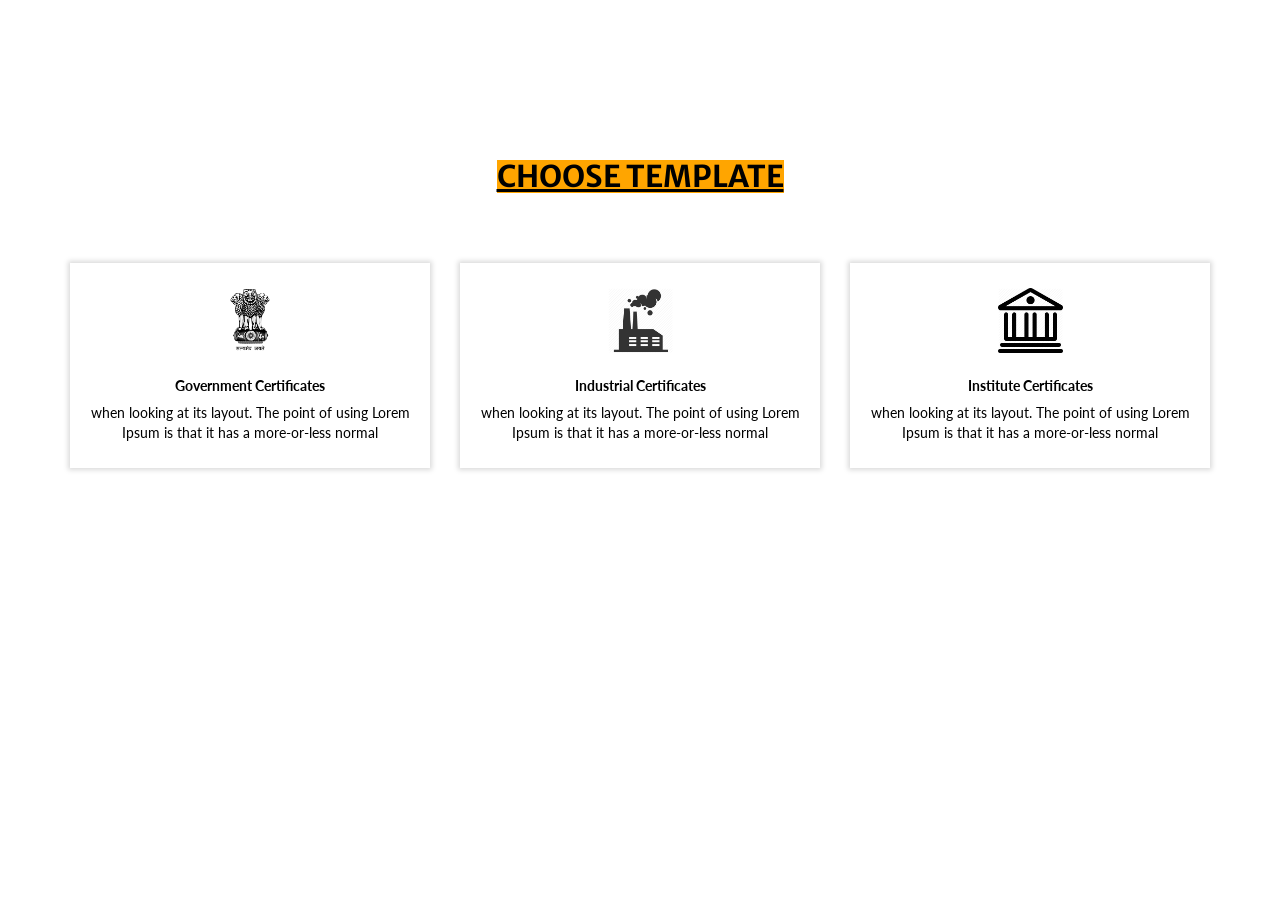
<file: gen.html>
<!DOCTYPE html>
<html>

<head>
    <meta charset="utf-8">
    <title>CGV : Online Certificate Verification System</title>
    <link rel="icon" href="img/logo.png" type="image/gif">
    <meta name="viewport" content="width=device-width, initial-scale=1">
    <link rel="stylesheet" href="https://cdnjs.cloudflare.com/ajax/libs/font-awesome/4.7.0/css/font-awesome.min.css">
    <link rel="stylesheet" href="https://maxcdn.bootstrapcdn.com/bootstrap/3.4.1/css/bootstrap.min.css">
    <script src="https://ajax.googleapis.com/ajax/libs/jquery/3.4.1/jquery.min.js"></script>
    <script src="https://maxcdn.bootstrapcdn.com/bootstrap/3.4.1/js/bootstrap.min.js"></script>
    <link href="https://fonts.googleapis.com/css2?family=Source+Serif+Pro&display=swap" rel="stylesheet">
    <link rel='stylesheet' href='https://cdnjs.cloudflare.com/ajax/libs/twitter-bootstrap/3.3.7/css/bootstrap.min.css'>
    <link rel="stylesheet" href="css/style.css">
    <link href="css/style1.css" rel="stylesheet" />
    <!-- responsive style -->
    <link href="css/style.css" rel="stylesheet" />
    <style>
        body {
            background-color: white;
        }
    </style>
</head>

<body>
    <section class="service_section layout_padding">
        <div class="container ">
            <div class="heading_container heading_center">
                <h2 style="background-color: orange;"><u style="color: black;   "> Choose Template</u> </h2>
            </div>
            <div class="row">
                <div class="col-sm-6 col-md-4 mx-auto">
                    <div class="box ">
                        <div class="img-box">
                            <img src="images/s1.png" alt="" />
                        </div>
                        <div class="detail-box">
                            <a href="Generate_Page/GOV/gov_cer.html">
                                <h5 style="color: black;">
                                    Government Certificates
                                </h5>
                                <p style="color: black;">
                                    when looking at its layout. The point of using Lorem Ipsum is that it has a more-or-less normal
                                </p>
                            </a>
                        </div>
                    </div>
                </div>
                <div class="col-sm-6 col-md-4 mx-auto">
                    <div class="box ">
                        <div class="img-box">
                            <img src="images/s2.jpg" alt="" />
                        </div>
                        <div class="detail-box">
                            <a href="Generate_Page/IND/ind_cer.html">
                                <h5 style="color: black;">
                                    Industrial Certificates
                                </h5>
                                <p style="color: black;">
                                    when looking at its layout. The point of using Lorem Ipsum is that it has a more-or-less normal
                                </p>
                            </a>
                        </div>
                    </div>
                </div>
                <div class="col-sm-6 col-md-4 mx-auto">
                    <div class="box ">
                        <div class="img-box">
                            <img src="images/s3.png" alt="" />
                        </div>
                        <div class="detail-box">
                            <a href="Generate_Page/INS/ins_cer.html">
                                <h5 style="color: black;">
                                    Institute Certificates
                                </h5>
                                <p style="color: black;">
                                    when looking at its layout. The point of using Lorem Ipsum is that it has a more-or-less normal
                                </p>
                            </a>
                        </div>
                    </div>
                </div>
            </div>

        </div>
    </section>
</body>

</html>
</file>
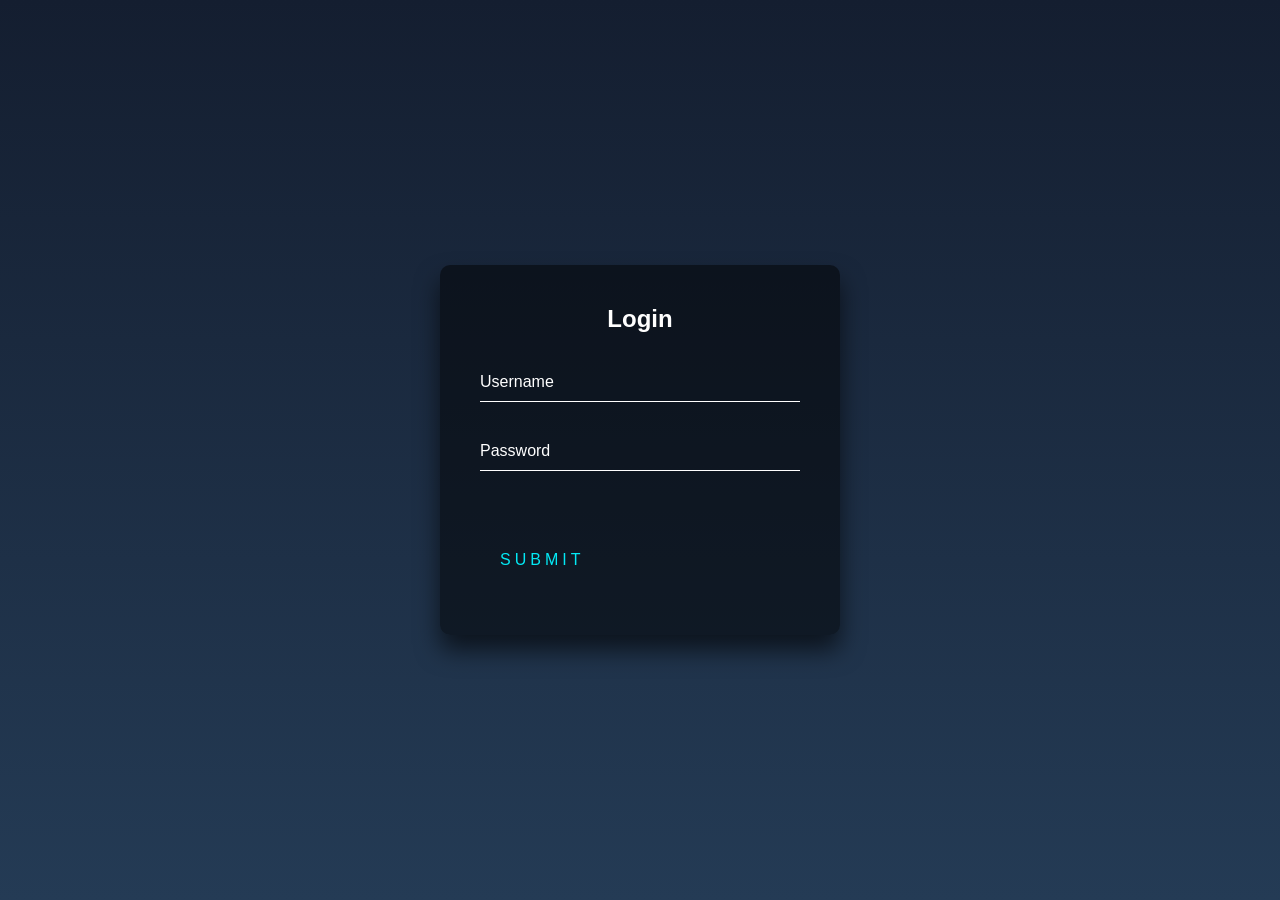
<file: login.html>
<html>

<head>
    <title>Login Page</title>
    <link rel="stylesheet" href="login.css" />
</head>

<body>
    <div class="login-box">
        <h2>Login</h2>
        <form>
            <div class="user-box">
                <input type="text">
                <label>Username</label>
            </div>
            <div class="user-box">
                <input type="password">
                <label>Password</label>
            </div>
            <a href="college.html">
                <span></span>
                <span></span>
                <span></span>
                <span></span> Submit
            </a>
        </form>
    </div>
</body>

</html>
</file>
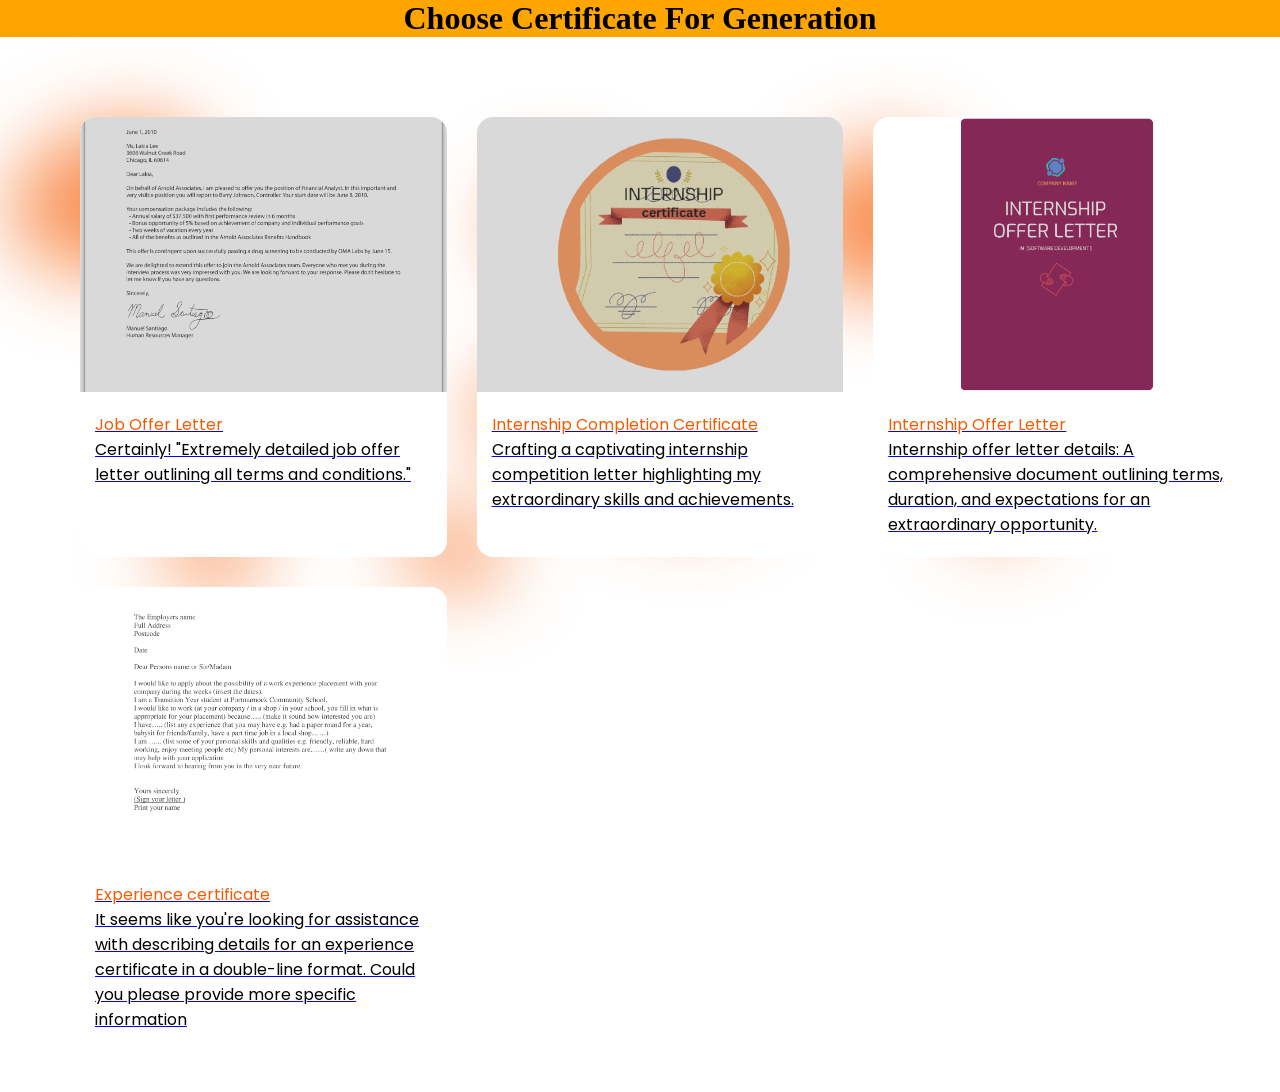
<file: Generate_Page/IND/ind_cer.html>
<!DOCTYPE html>
<html lang="en">

<head>
    <meta charset="utf-8">
    <meta content="width=device-width, initial-scale=1.0" name="viewport">
    <style>
        @import url("https://fonts.googleapis.com/css2?family=Mulish:wght@400;500;600&family=Poppins:wght@100;200;300;400;500;600;700;800;900&display=swap");
        /* DEFAULT VALUES */
        
        *,
        *::before,
        *::after {
            margin: 0;
            padding: 0;
            box-sizing: border-box;
        }
        
        nav {
            user-select: none;
            -webkit-user-select: none;
            -moz-user-select: none;
            -ms-user-select: none;
            -o-user-select: none;
        }
        
        nav>ul,
        nav>ul>li {
            outline: 0;
        }
        
        nav>ul>li>a {
            text-decoration: none;
        }
        
        body {
            min-height: 100vh;
            background: linear-gradient(90deg, #aea4e3, #d3ffe8);
        }
        /* MAIN MENU */
        
        .main-menu {
            position: fixed;
            top: 0;
            left: 0;
            height: 100%;
            width: 60px;
            overflow: hidden;
            background: #0009;
            transition: width .05s linear;
            -webkit-transition: width .05s linear;
            z-index: 10;
            padding-top: 10px;
        }
        
        .main-menu:hover {
            width: 180px;
            overflow: visible;
        }
        
        .main-menu>ul>li {
            position: relative;
            display: block;
            width: 180px;
        }
        
        .main-menu>ul>li>a {
            display: flex;
            flex-direction: row;
            align-items: center;
            justify-content: center;
            color: #999;
            font-size: 1rem;
            transition: all 0.1s linear;
            -webkit-transition: all 0.1s linear;
            padding: 10px 0;
        }
        
        .nav-icon {
            width: 60px;
            height: 20px;
            font-size: 20px;
            text-align: center;
        }
        
        .nav-text {
            width: 120px;
            height: 20px;
            font-family: "Mulish", sans-serif;
        }
        
        .logout {
            position: absolute;
            left: 0;
            bottom: 0;
        }
        
        .main-menu li:hover>a,
        .main-menu li.active>a,
        .main-menu li>a:focus {
            text-decoration: none;
            color: #fff;
            background-color: rgb(255, 255, 255);
        }
        /* ANIMATED BACKGROUND */
        
        .container {
            background: #ffffff;
            min-height: 100vh;
            overflow: hidden;
            position: relative;
            display: flex;
            align-items: center;
            justify-content: center;
        }
        
        .blob-c {
            min-height: 100vh;
            overflow: hidden;
            position: absolute;
            width: 100%;
            filter: blur(40px);
            /*   background: rgba(255,255,255,0.1) */
        }
        
        .blob {
            background: #f55a00;
            height: 60px;
            width: 80px;
            border-radius: 40% 50% 30% 40%;
            animation: transform 18s ease-in-out infinite both alternate, movement_one 12s ease-in-out infinite both;
            opacity: .7;
            position: absolute;
            left: 75%;
            top: 40%;
        }
        
        .blob.one {
            background: #f55a00;
            height: 150px;
            width: 200px;
            left: 10px;
            top: 10px;
            transform: rotate(-180deg);
            animation: transform 8s ease-in-out infinite both alternate, movement_two 20s ease-in-out infinite both;
        }
        
        .blob.two {
            background: #f55a00;
            height: 150px;
            width: 150px;
            left: 600px;
            top: 250px;
            transform: rotate(-180deg);
            animation: transform 10s ease-in-out infinite both alternate, movement_two 10s ease-in-out infinite both;
        }
        
        .blob.three {
            background: #f55a00;
            height: 150px;
            width: 150px;
            left: 800px;
            top: 30px;
            transform: rotate(-180deg);
            animation: transform 7s ease-in-out infinite both alternate, movement_two 23s ease-in-out infinite both;
        }
        
        .blob.four {
            background: #f55a00;
            height: 100px;
            width: 100px;
            left: 500px;
            top: 60px;
            transform: rotate(-180deg);
            animation: transform 17s ease-in-out infinite both alternate, movement_two 12s ease-in-out infinite both;
        }
        
        .blob.five {
            background: #f55a00;
            height: 100px;
            width: 80px;
            left: 480px;
            top: 250px;
            transform: rotate(-180deg);
            animation: transform 12s ease-in-out infinite both alternate, movement_two 18s ease-in-out infinite both;
        }
        
        .blob.six {
            background: #f55a00;
            height: 70px;
            width: 100px;
            left: 160px;
            top: 400px;
            transform: rotate(-180deg);
            animation: transform 5s ease-in-out infinite both alternate, movement_two 7s ease-in-out infinite both;
        }
        
        .blob.seven {
            background: #f55a00;
            height: 70px;
            width: 100px;
            left: 400px;
            top: 400px;
            transform: rotate(-180deg);
            animation: transform 5s ease-in-out infinite both alternate, movement_two 12s ease-in-out infinite both;
        }
        
        @keyframes transform {
            0%,
            100% {
                border-radius: 33% 67% 70% 30% / 30% 40% 70% 70%;
            }
            20% {
                border-radius: 37% 63% 51% 49% / 37% 35% 35% 63%;
            }
            40% {
                border-radius: 36% 64% 64% 36% / 64% 48% 52% 26%;
            }
            60% {
                border-radius: 37% 63% 51% 49% / 30% 30% 70% 73%;
            }
            80% {
                border-radius: 40% 60% 42% 58% / 51% 51% 49% 59%;
            }
        }
        
        @keyframes movement_one {
            0%,
            100% {
                transform: none;
            }
            50% {
                transform: translate(50%, 20%) rotateY(10deg) scale(1);
            }
        }
        
        @keyframes movement_two {
            0%,
            500% {
                transform: none;
            }
            50% {
                transform: translate(50%, 100%) rotate(-200deg) scale(1.3);
            }
        }
        /* CARD */
        
        section {
            display: grid;
            grid-template-columns: repeat(3, 1fr);
            gap: 30px;
            padding: 80px 40px 40px 80px;
        }
        
        .card {
            width: min(100%, 500px);
            background: rgba(255, 255, 255);
            border-radius: 16px;
            font-family: "Poppins", sans-serif;
            z-index: 5;
        }
        
        .card>img {
            display: block;
            width: 100%;
            max-width: 500px;
            aspect-ratio: 4/3;
            object-fit: cover;
            object-position: 50% 50%;
            border-radius: 16px 16px 0 0;
            filter: contrast(70%);
            transition: all 0.6s cubic-bezier(0.43, 0.41, 0.22, 0.91);
        }
        
        .card>img:hover {
            filter: contrast(100%);
        }
        
        .card-content {
            display: flex;
            flex-direction: column;
            padding: 20px 15px 20px;
        }
        
        .card-content>p {
            margin-bottom: 10px;
        }
        
        .card-content>p:nth-child(1) {
            font-size: 1rem;
            font-weight: 600;
            margin-bottom: 10px;
            color: #f55a00;
        }
        
        .card-content>p:nth-child(2) {
            font-size: 0.8rem;
            font-weight: 400;
            color: #000000;
        }
        
        @media (max-width: 900px) {
            section {
                grid-template-columns: repeat(2, 1fr);
            }
        }
        
        @media (max-width: 500px) {
            section {
                grid-template-columns: repeat(1, 1fr);
            }
        }
    </style>
    <script>
        const listItems = document.querySelectorAll(".main-menu li");

        listItems.forEach((listItem) => {
            listItem.addEventListener("click", () => {
                listItems.forEach((otherItem) => {
                    otherItem.classList.remove('active')
                })
                listItem.classList.add('active')
            });
        });
    </script>
</head>

<body>
    <h1 align="center" style="background-color: orange;">Choose Certificate For Generation</h1>
    <div class="container">
        <div class="blob-c">
            <div class="blob"></div>
            <div class="blob one"></div>
            <div class="blob two"></div>
            <div class="blob three"></div>
            <div class="blob four"></div>
            <div class="blob five"></div>
            <div class="blob six"></div>
            <div class="blob seven"></div>
        </div>
        <div class="container">
        </div>

        <section>
            <div class="card">
                <img src="pic/offerletter.jpg" alt="image" />

                <div class="card-content">
                    <a href="joffer.php">
                        <p style="color:#f55a00">Job Offer Letter</p>
                        <p style="color:#000000">Certainly! "Extremely detailed job offer letter outlining all terms and conditions."
                        </p>
                    </a>
                </div>
            </div>



            <div class="card">
                <img src="pic/INTERNSHIP.png" alt="image" />

                <div class="card-content">
                    <a href="icomcert.php">
                        <p style="color:#f55a00">Internship Completion Certificate</p>
                        <p style="color:#000000">Crafting a captivating internship competition letter highlighting my extraordinary skills and achievements.
                        </p>
                    </a>
                </div>
            </div>

            <div class="card">
                <img src="pic/Internshipoffer.png" alt="image" />

                <div class="card-content">
                    <a href="ioffle.php">
                        <p style="color:#f55a00">Internship Offer Letter</p>
                        <p style="color:#000000">Internship offer letter details: A comprehensive document outlining terms, duration, and expectations for an extraordinary opportunity.</p>
                    </a>
                </div>
            </div>

            <div class="card">
                <img src="pic/work.png" alt="image" />

                <div class="card-content">
                    <a href="expcert.php">
                        <p style="color:#f55a00">Experience certificate</p>
                        <p style="color:#000000">It seems like you're looking for assistance with describing details for an experience certificate in a double-line format. Could you please provide more specific information </p>
                    </a>
                </div>
            </div>



        </section>
    </div>

</body>

</html>
</file>
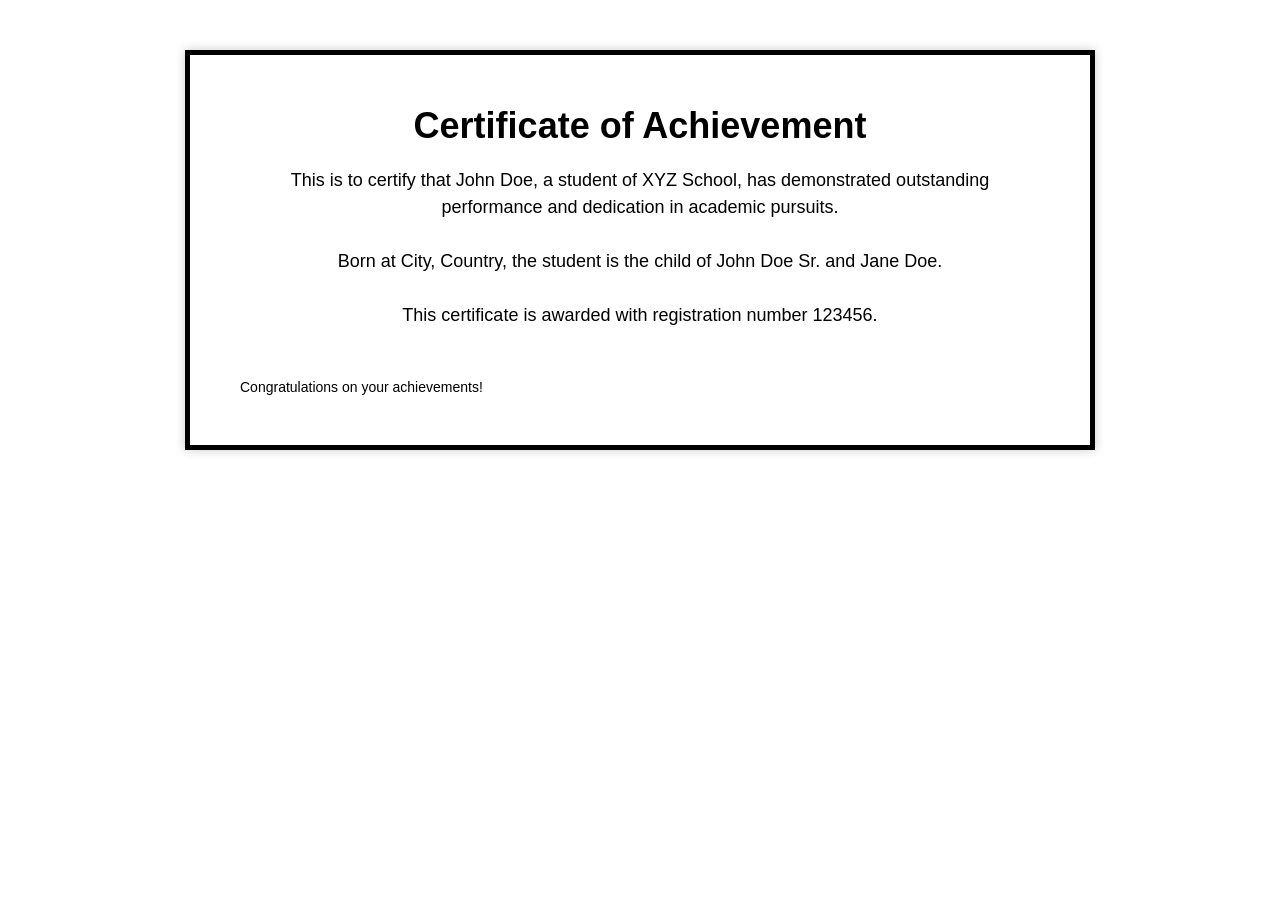
<file: Generate_Page/INS/tencert.html>
<!DOCTYPE html>
<html lang="en">

<head>
    <meta charset="UTF-8">
    <meta name="viewport" content="width=device-width, initial-scale=1.0">
    <title>Certificate Template</title>
    <style>
        body {
            font-family: Arial, sans-serif;
            margin: 0;
            padding: 0;
            text-align: center;
        }
        
        .certificate {
            width: 800px;
            margin: 50px auto;
            border: 5px solid #000;
            padding: 50px;
            box-shadow: 0 0 10px rgba(0, 0, 0, 0.2);
        }
        
        .header {
            font-size: 36px;
            font-weight: bold;
            margin-bottom: 20px;
        }
        
        .body {
            font-size: 18px;
            line-height: 1.5;
        }
        
        .details {
            margin-top: 30px;
            display: flex;
            justify-content: space-between;
        }
        
        .detail-item {
            width: 45%;
            text-align: left;
        }
        
        .detail-label {
            font-weight: bold;
            margin-bottom: 5px;
        }
        
        .footer {
            margin-top: 50px;
            font-size: 14px;
            text-align: justify;
        }
    </style>
</head>

<body>
    <div class="certificate">
        <div class="header">
            Certificate of Achievement
        </div>
        <div class="body">
            This is to certify that <span id="full_name">[Full Name]</span>, a student of <span id="schname">[School Name]</span>, has demonstrated outstanding performance and dedication in academic pursuits.

            <br><br> Born at <span id="place_of_birth">[Place of Birth]</span>, the student is the child of <span id="father_name">[Father's Name]</span> and <span id="mother_name">[Mother's Name]</span>.

            <br><br> This certificate is awarded with registration number <span id="registration_number">[Registration Number]</span>.

        </div>
        <div class="footer">
            Congratulations on your achievements!
        </div>
    </div>
</body>
<script>
    // Example JavaScript to dynamically fill in details
    document.getElementById('full_name').innerText = 'John Doe';
    document.getElementById('schname').innerText = 'XYZ School';
    document.getElementById('place_of_birth').innerText = 'City, Country';
    document.getElementById('father_name').innerText = 'John Doe Sr.';
    document.getElementById('mother_name').innerText = 'Jane Doe';
    document.getElementById('registration_number').innerText = '123456';
</script>

</html>
</file>
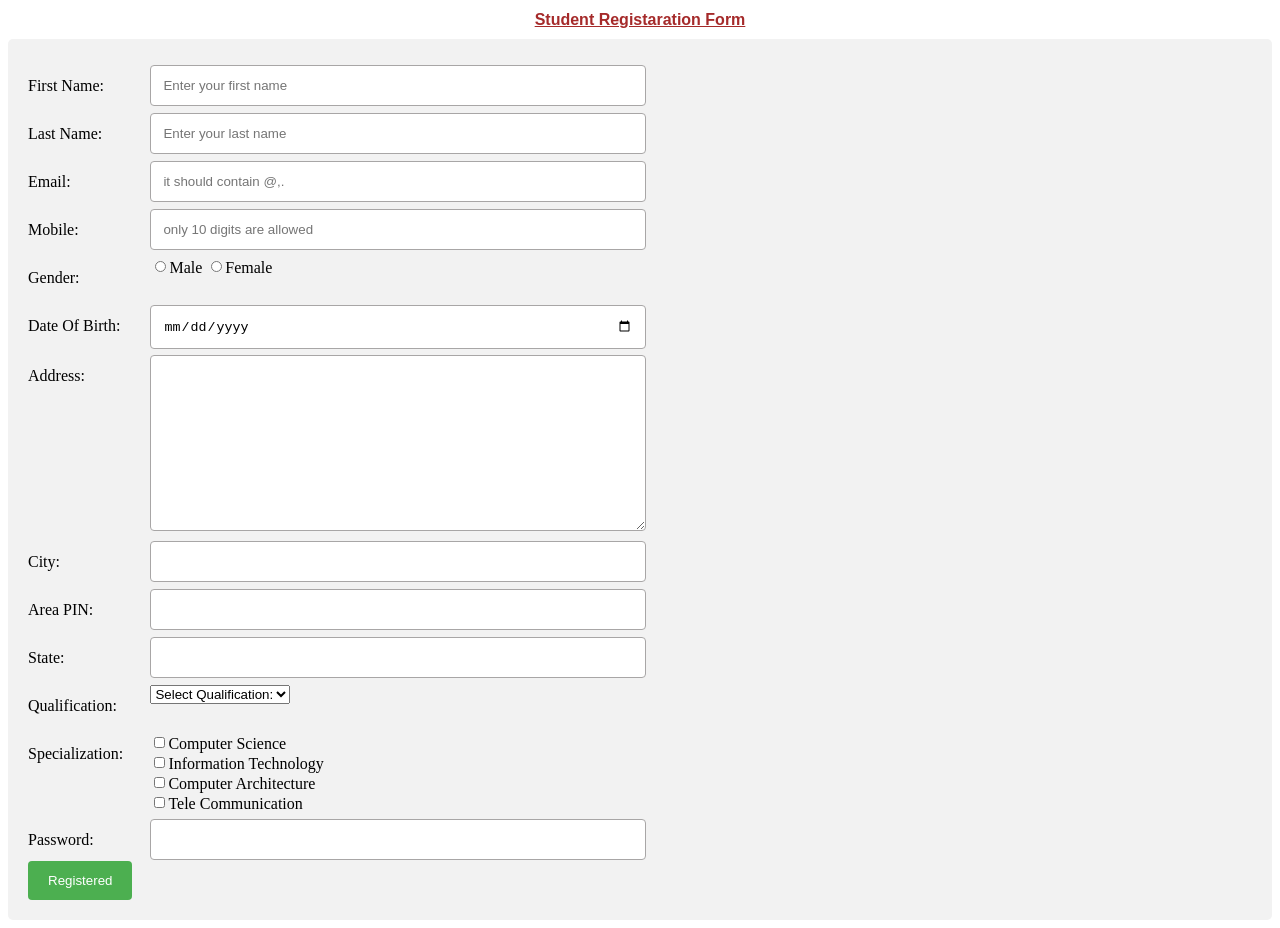
<file: Generate_Page/GOV/form/reg.html>
<!DOCTYPE html>
<html lang="en-us">

<head>
    <meta charset="UTF-8">
    <title>Responsive Registaration Form</title>
    <link rel="stylesheet" href="./responsiveRegistration.css">
    <script type="text/javascript" lang="javascript" src="./responsiveRegistaration.js"></script>
</head>

<body>
    <h1>Student Registaration Form</h1>
    <div class="container">
        <div class="row">
            <div class="col-10">
                <label for="fname">First Name:</label>
            </div>
            <div class="col-90">
                <input type="text" id="fname" name="firstname" placeholder="Enter your first name">
            </div>
        </div>
        <div class="row">
            <div class="col-10">
                <label for="lname">Last Name:</label>
            </div>
            <div class="col-90">
                <input type="text" id="lname" name="lastname" placeholder="Enter your last name">
            </div>
        </div>
        <div class="row">
            <div class="col-10">
                <label for="email">Email:</label>
            </div>
            <div class="col-90">
                <input type="email" id="email" name="email" placeholder="it should contain @,.">
            </div>
        </div>
        <div class="row">
            <div class="col-10">
                <label for="mobile">Mobile:</label>
            </div>
            <div class="col-90">
                <input type="tel" id="mobile" name="mobile" placeholder="only 10 digits are allowed">
            </div>
        </div>
        <div class="row">
            <div class="col-10">
                <label for="gender" required>Gender:</label>
            </div>
            <div class="col-90">
                <input type="radio" id="male" name="gender" value="male" />Male
                <input type="radio" id="female" name="gender" value="female" />Female
            </div>
        </div>
        <div class="row">
            <div class="col-10">
                <label for="dob">Date Of Birth:</label>
            </div>
            <div class="col-90">
                <input type="Date" id="dob" name="dob">
            </div>
        </div>
        <div class="row">
            <div class="col-10">
                <label for="address">Address:</label>
            </div>
            <div class="col-90">
                <textarea name="address" id="address" cols="30" rows="10"></textarea>
            </div>
        </div>
        <div class="row">
            <div class="col-10">
                <label for="city">City:</label>
            </div>
            <div class="col-90">
                <input type="text" id="city" name="city" maxlength="10">
            </div>
        </div>
        <div class="row">
            <div class="col-10">
                <label for="pincode">Area PIN:</label>
            </div>
            <div class="col-90">
                <input type="number" id="pin" name="pin" maxlength="6">
            </div>
        </div>
        <div class="row">
            <div class="col-10">
                <label for="state">State:</label>
            </div>
            <div class="col-90">
                <input type="text" id="state" name="state">
            </div>
        </div>
        <div class="row">
            <div class="col-10">
                <label for="qualification" required>Qualification:</label>
            </div>
            <div class="col-90">
                <select name="qualification" id="qualification">
                        <option value=" ">Select Qualification:</option>
                        <option value="Graduation">Graduation</option>
                        <option value="BTech.">BTech.</option>
                        <option value="MTech.">MTech.</option>
                        <option value="MCA">MCA</option>
                        <option value="BCA">BCA</option>
                    </select>
            </div>
        </div>
        <div class="row">
            <div class="col-10">
                <label for="specialization">Specialization:</label>
            </div>
            <div class="col-90">
                <input type="checkbox" class="specialization" id="cs" name="specialization[]" value="Computer Science">Computer Science<br/>
                <input type="checkbox" class="specialization" id="it" name="specialization[]" value="Information Technology">Information Technology<br/>
                <input type="checkbox" class="specialization" id="ca" name="specialization[]" value="Computer Architecture">Computer Architecture<br/>
                <input type="checkbox" class="specialization" id="tc" name="specialization[]" value="Tele Communication">Tele Communication<br/>
            </div>
        </div>
        <div class="row">
            <div class="col-10">
                <label for="password">Password:</label>
            </div>
            <div class="col-90">
                <input type="password" id="password" name="password" maxlength="8">
            </div>
        </div>
        <div class="row">
            <input type="submit" value="Registered" onclick="SaveStudentDetails()">
        </div>
    </div>
</body>

</html>
</file>
<file: css/style.css>
@font-face {
  font-family: 'Open Sans';
  font-style: normal;
  font-weight: 400;
  src: local('Open Sans Regular'), local('OpenSans-Regular'), url(https://fonts.gstatic.com/s/opensans/v17/mem8YaGs126MiZpBA-UFVZ0e.ttf) format('truetype');
}
@font-face {
  font-family: 'Pinyon Script';
  font-style: normal;
  font-weight: 400;
  src: local('Pinyon Script'), local('PinyonScript'), url(https://fonts.gstatic.com/s/pinyonscript/v11/6xKpdSJbL9-e9LuoeQiDRQR8WOXaPw.ttf) format('truetype');
}
@font-face {
  font-family: 'Rochester';
  font-style: normal;
  font-weight: 400;
  src: local('Rochester Regular'), local('Rochester-Regular'), url(https://fonts.gstatic.com/s/rochester/v11/6ae-4KCqVa4Zy6Fif-UC2FHS.ttf) format('truetype');
}
.cursive {
  font-family: 'Pinyon Script', cursive;
}
.sans {
  font-family: 'Open Sans', sans-serif;
}
.bold {
  font-weight: bold;
}
.block {
  display: block;
}
.underline {
  border-bottom: 1px solid #777;
  padding: 5px;
  margin-bottom: 15px;
}
.margin-0 {
  margin: 0;
}
.padding-0 {
  padding: 0;
}
.pm-empty-space {
  height: 40px;
  width: 100%;
}
body {
  padding: 20px 0;
  background: #ccc;
}
.pm-certificate-container {
  position: relative;
  width: 800px;
  height: 600px;
  background-color: #618597;
  padding: 30px;
  color: #333;
  font-family: 'Open Sans', sans-serif;
  box-shadow: 0 0 5px rgba(0, 0, 0, 0.5);
  /*background: -webkit-repeating-linear-gradient(
    45deg,
    #618597,
    #618597 1px,
    #b2cad6 1px,
    #b2cad6 2px
  );
  background: repeating-linear-gradient(
    90deg,
    #618597,
    #618597 1px,
    #b2cad6 1px,
    #b2cad6 2px
  );*/
}
.pm-certificate-container .outer-border {
  width: 794px;
  height: 594px;
  position: absolute;
  left: 50%;
  margin-left: -397px;
  top: 50%;
  margin-top: -297px;
  border: 2px solid #fff;
}
.pm-certificate-container .inner-border {
  width: 730px;
  height: 530px;
  position: absolute;
  left: 50%;
  margin-left: -365px;
  top: 50%;
  margin-top: -265px;
  border: 2px solid #fff;
}
.pm-certificate-container .pm-certificate-border {
  position: relative;
  width: 720px;
  height: 520px;
  padding: 0;
  border: 1px solid #E1E5F0;
  background-color: #ffffff;
  background-image: none;
  left: 50%;
  margin-left: -360px;
  top: 50%;
  margin-top: -260px;
}
.pm-certificate-container .pm-certificate-border .pm-certificate-block {
  width: 650px;
  height: 200px;
  position: relative;
  left: 50%;
  margin-left: -325px;
  top: 70px;
  margin-top: 0;
}
.pm-certificate-container .pm-certificate-border .pm-certificate-header {
  margin-bottom: 10px;
}
.pm-certificate-container .pm-certificate-border .pm-certificate-title {
  position: relative;
  top: 40px;
}
.pm-certificate-container .pm-certificate-border .pm-certificate-title h2 {
  font-size: 34px !important;
}
.pm-certificate-container .pm-certificate-border .pm-certificate-body {
  padding: 20px;
}
.pm-certificate-container .pm-certificate-border .pm-certificate-body .pm-name-text {
  font-size: 20px;
}
.pm-certificate-container .pm-certificate-border .pm-earned {
  margin: 15px 0 20px;
}
.pm-certificate-container .pm-certificate-border .pm-earned .pm-earned-text {
  font-size: 20px;
}
.pm-certificate-container .pm-certificate-border .pm-earned .pm-credits-text {
  font-size: 15px;
}
.pm-certificate-container .pm-certificate-border .pm-course-title .pm-earned-text {
  font-size: 20px;
}
.pm-certificate-container .pm-certificate-border .pm-course-title .pm-credits-text {
  font-size: 15px;
}
.pm-certificate-container .pm-certificate-border .pm-certified {
  font-size: 12px;
}
.pm-certificate-container .pm-certificate-border .pm-certified .underline {
  margin-bottom: 5px;
}
.pm-certificate-container .pm-certificate-border .pm-certificate-footer {
  width: 650px;
  height: 100px;
  position: relative;
  left: 50%;
  margin-left: -325px;
  bottom: -105px;
}
.print{
  text-transform: uppercase;
  border: 0 none;
}
/* Hide scrollbar for Chrome, Safari and Opera */
::-webkit-scrollbar {
  display: none;
}
</file>
<file: css/style1.css>
@import url("https://fonts.googleapis.com/css2?family=Lato:wght@400;700&family=Merriweather+Sans:wght@400;700&display=swap");
body {
  font-family: 'Lato', sans-serif;
  color: #040000;
}

.layout_padding {
  padding-top: 120px;
  padding-bottom: 120px;
}

.layout_padding2 {
  padding: 45px 0;
}

.layout_padding2-top {
  padding-top: 45px;
}

.layout_padding2-bottom {
  padding-bottom: 45px;
}

.layout_padding-top {
  padding-top: 120px;
}

.layout_padding-bottom {
  padding-bottom: 120px;
}

.heading_container {
  display: -webkit-box;
  display: -ms-flexbox;
  display: flex;
  -webkit-box-orient: vertical;
  -webkit-box-direction: normal;
      -ms-flex-direction: column;
          flex-direction: column;
  -webkit-box-align: start;
      -ms-flex-align: start;
          align-items: flex-start;
}

.heading_container h2 {
  font-weight: bold;
  display: -webkit-box;
  display: -ms-flexbox;
  display: flex;
  -webkit-box-align: center;
      -ms-flex-align: center;
          align-items: center;
  text-transform: uppercase;
  font-family: 'Merriweather Sans', sans-serif;
}

.heading_container p {
  margin-bottom: 0;
}

.heading_container.heading_center {
  -webkit-box-align: center;
      -ms-flex-align: center;
          align-items: center;
  text-align: center;
}

h1,
h2 {
  font-family: 'Merriweather Sans', sans-serif;
}

a,
a:hover,
a:focus {
  text-decoration: none;
}

/*header section*/
.hero_area {
  position: relative;
  background-color: #d1e3ff;
}

.header_section .container-fluid {
  padding-right: 25px;
  padding-left: 25px;
}

.header_section .header_top {
  padding: 15px 0;
  background-color: #000000;
}

.header_section .header_top .contact_nav {
  display: -webkit-box;
  display: -ms-flexbox;
  display: flex;
  -webkit-box-pack: justify;
      -ms-flex-pack: justify;
          justify-content: space-between;
}

.header_section .header_top .contact_nav a {
  color: #ffffff;
}

.header_section .header_top .contact_nav a i {
  color: #ff8a1d;
}

.header_section .header_bottom {
  padding: 10px 0;
}

.navbar-brand {
  padding: 0;
  margin: 0;
  color: #000000;
  font-weight: bold;
  font-size: 24px;
  font-weight: bold;
}

.navbar-brand span {
  color: #0355cc;
  text-transform: uppercase;
}

.custom_nav-container {
  padding: 0;
}

.custom_nav-container .navbar-nav {
  margin-left: auto;
}

.custom_nav-container .navbar-nav .nav-item .nav-link {
  padding: 10px 25px;
  color: #000000;
  text-align: center;
}

.custom_nav-container .navbar-nav .nav-item:hover .nav-link, .custom_nav-container .navbar-nav .nav-item.active .nav-link {
  color: #0355cc;
}

.custom_nav-container .form-inline .nav_search-btn {
  width: 35px;
  height: 35px;
  padding: 0;
  border: none;
  color: #000000;
}

.custom_nav-container .form-inline .nav_search-btn:hover {
  color: #0355cc;
}

.custom_nav-container .navbar-toggler {
  outline: none;
}

.custom_nav-container .navbar-toggler {
  padding: 0;
  width: 37px;
  height: 42px;
  -webkit-transition: all .3s;
  transition: all .3s;
}

.custom_nav-container .navbar-toggler span {
  display: block;
  width: 35px;
  height: 4px;
  background-color: #000000;
  margin: 7px 0;
  -webkit-transition: all 0.3s;
  transition: all 0.3s;
  position: relative;
  border-radius: 5px;
  -webkit-transition: all .3s;
  transition: all .3s;
}

.custom_nav-container .navbar-toggler span::before, .custom_nav-container .navbar-toggler span::after {
  content: "";
  position: absolute;
  left: 0;
  height: 100%;
  width: 100%;
  background-color: #000000;
  top: -10px;
  border-radius: 5px;
  -webkit-transition: all .3s;
  transition: all .3s;
}

.custom_nav-container .navbar-toggler span::after {
  top: 10px;
}

.custom_nav-container .navbar-toggler[aria-expanded="true"] {
  -webkit-transform: rotate(360deg);
          transform: rotate(360deg);
}

.custom_nav-container .navbar-toggler[aria-expanded="true"] span {
  -webkit-transform: rotate(45deg);
          transform: rotate(45deg);
}

.custom_nav-container .navbar-toggler[aria-expanded="true"] span::before, .custom_nav-container .navbar-toggler[aria-expanded="true"] span::after {
  -webkit-transform: rotate(90deg);
          transform: rotate(90deg);
  top: 0;
}

.custom_nav-container .navbar-toggler[aria-expanded="true"] .s-1 {
  -webkit-transform: rotate(45deg);
          transform: rotate(45deg);
  margin: 0;
  margin-bottom: -4px;
}

.custom_nav-container .navbar-toggler[aria-expanded="true"] .s-2 {
  display: none;
}

.custom_nav-container .navbar-toggler[aria-expanded="true"] .s-3 {
  -webkit-transform: rotate(-45deg);
          transform: rotate(-45deg);
  margin: 0;
  margin-top: -4px;
}

.custom_nav-container .navbar-toggler[aria-expanded="false"] .s-1,
.custom_nav-container .navbar-toggler[aria-expanded="false"] .s-2,
.custom_nav-container .navbar-toggler[aria-expanded="false"] .s-3 {
  -webkit-transform: none;
          transform: none;
}

.quote_btn-container {
  display: -webkit-box;
  display: -ms-flexbox;
  display: flex;
  -webkit-box-align: center;
      -ms-flex-align: center;
          align-items: center;
}

.quote_btn-container a {
  color: #ffffff;
  margin-right: 25px;
  text-transform: uppercase;
}

.quote_btn-container a span {
  margin-left: 5px;
}

.quote_btn-container a:hover {
  color: #ff8a1d;
}

/*end header section*/
/* slider section */
.slider_section {
  -webkit-box-flex: 1;
      -ms-flex: 1;
          flex: 1;
  display: -webkit-box;
  display: -ms-flexbox;
  display: flex;
  -webkit-box-align: center;
      -ms-flex-align: center;
          align-items: center;
  background-size: cover;
  background-position: bottom;
}

.slider_section .row {
  -webkit-box-align: center;
      -ms-flex-align: center;
          align-items: center;
}

.slider_section #customCarousel1 {
  width: 100%;
  position: unset;
}

.slider_section .detail-box {
  padding-bottom: 90px;
}

.slider_section .detail-box h1 {
  font-weight: bold;
  margin-bottom: 25px;
  color: #0355cc;
}

.slider_section .detail-box p {
  color: #444;
  font-size: 15px;
}

.slider_section .detail-box a {
  display: inline-block;
  font-family: 'Merriweather Sans', sans-serif;
  text-transform: uppercase;
  padding: 10px 45px;
  background-color: #ff8a1d;
  border: 1px solid #ff8a1d;
  border-radius: 5px;
  color: #ffffff;
  margin-top: 15px;
}

.slider_section .detail-box a:hover {
  background-color: transparent;
  color: #ff8a1d;
}

.slider_section .img-box img {
  width: 100%;
}

.feature_section {
  -webkit-transform: translateY(-50%);
          transform: translateY(-50%);
}

.feature_section .feature_container {
  display: -webkit-box;
  display: -ms-flexbox;
  display: flex;
}

.feature_section .feature_container .box {
  -webkit-box-flex: 1;
      -ms-flex: 1;
          flex: 1;
  display: -webkit-box;
  display: -ms-flexbox;
  display: flex;
  -webkit-box-orient: vertical;
  -webkit-box-direction: normal;
      -ms-flex-direction: column;
          flex-direction: column;
  -webkit-box-align: center;
      -ms-flex-align: center;
          align-items: center;
  text-align: center;
  margin: 0 10px;
  padding: 45px 15px;
  background-color: #ffffff;
  color: #555089;
  -webkit-transition: all 0.3s;
  transition: all 0.3s;
  -webkit-box-shadow: 0 0 15px 0 rgba(0, 0, 0, 0.2);
          box-shadow: 0 0 15px 0 rgba(0, 0, 0, 0.2);
}

.feature_section .feature_container .box .img-box {
  width: 90px;
  height: 90px;
}

.feature_section .feature_container .box .img-box svg {
  width: 100%;
  height: auto;
  max-height: 100%;
  fill: #726dae;
  -webkit-transition: all 0.3s;
  transition: all 0.3s;
}

.feature_section .feature_container .box .img-box svg path {
  fill: #726dae;
}

.feature_section .feature_container .box .name {
  margin-top: 20px;
  text-transform: uppercase;
  font-family: 'Merriweather Sans', sans-serif;
  margin-bottom: 0;
}

.feature_section .feature_container .box:hover, .feature_section .feature_container .box.active {
  background-color: #ff8a1d;
  color: #ffffff;
}

.feature_section .feature_container .box:hover .img-box svg, .feature_section .feature_container .box.active .img-box svg {
  fill: #ffffff;
}

.feature_section .feature_container .box:hover .img-box svg path, .feature_section .feature_container .box.active .img-box svg path {
  fill: #ffffff;
}

.about_section .row {
  -webkit-box-align: center;
      -ms-flex-align: center;
          align-items: center;
}

.about_section .detail-box h2 {
  text-transform: uppercase;
  font-weight: bold;
}

.about_section .detail-box p {
  margin-top: 10px;
}

.about_section .detail-box a {
  margin-top: 15px;
  display: inline-block;
  font-family: 'Merriweather Sans', sans-serif;
  text-transform: uppercase;
  padding: 10px 45px;
  background-color: #0355cc;
  border: 1px solid #0355cc;
  border-radius: 2px;
  color: #ffffff;
}

.about_section .detail-box a:hover {
  background-color: transparent;
  color: #0355cc;
}

.about_section .img-box img {
  width: 100%;
}

.professional_section {
  background-color: #d1e3ff;
}

.professional_section .row {
  -webkit-box-align: center;
      -ms-flex-align: center;
          align-items: center;
}

.professional_section .img-box img {
  width: 100%;
}

.professional_section .detail-box h2 {
  text-transform: uppercase;
  font-weight: bold;
  color: #0355cc;
}

.professional_section .detail-box p {
  margin-top: 20px;
}

.professional_section .detail-box a {
  margin-top: 25px;
  display: inline-block;
  font-family: 'Merriweather Sans', sans-serif;
  text-transform: uppercase;
  padding: 10px 45px;
  background-color: #ff8a1d;
  border: 1px solid #ff8a1d;
  border-radius: 2px;
  color: #ffffff;
}

.professional_section .detail-box a:hover {
  background-color: transparent;
  color: #ff8a1d;
}

.service_section {
  position: relative;
}

.service_section .box {
  margin-top: 30px;
  text-align: center;
  -webkit-box-shadow: 0 0 5px 2px rgba(0, 0, 0, 0.15);
          box-shadow: 0 0 5px 2px rgba(0, 0, 0, 0.15);
  padding: 25px 15px;
  -webkit-transition: all .3s;
  transition: all .3s;
  display: -webkit-box;
  display: -ms-flexbox;
  display: flex;
  -webkit-box-orient: vertical;
  -webkit-box-direction: normal;
      -ms-flex-direction: column;
          flex-direction: column;
  -webkit-box-align: center;
      -ms-flex-align: center;
          align-items: center;
}

.service_section .box .img-box {
  width: 65px;
  height: 65px;
  display: -webkit-box;
  display: -ms-flexbox;
  display: flex;
  -webkit-box-pack: center;
      -ms-flex-pack: center;
          justify-content: center;
  -webkit-box-align: center;
      -ms-flex-align: center;
          align-items: center;
}

.service_section .box .img-box img {
  max-height: 100%;
  max-width: 100%;
  -webkit-transition: all .3s;
  transition: all .3s;
}

.service_section .box .detail-box {
  margin-top: 15px;
}

.service_section .box .detail-box h5 {
  font-weight: bold;
}

.service_section .box .detail-box p {
  margin: 0;
}

.service_section .box:hover {
  background-color: #ff8a1d;
  color: #ffffff;
}

.service_section .box:hover .img-box img {
  -webkit-filter: brightness(0) invert(1);
          filter: brightness(0) invert(1);
}

.service_section .btn-box {
  display: -webkit-box;
  display: -ms-flexbox;
  display: flex;
  -webkit-box-pack: center;
      -ms-flex-pack: center;
          justify-content: center;
  margin-top: 45px;
}

.service_section .btn-box a {
  display: inline-block;
  font-family: 'Merriweather Sans', sans-serif;
  text-transform: uppercase;
  padding: 10px 45px;
  background-color: #0355cc;
  border: 1px solid #0355cc;
  border-radius: 0;
  color: #ffffff;
}

.service_section .btn-box a:hover {
  background-color: transparent;
  color: #0355cc;
}

.client_section .heading_container {
  -webkit-box-align: center;
      -ms-flex-align: center;
          align-items: center;
  text-align: center;
}

.client_section .box {
  margin: 15px;
  -webkit-box-shadow: 0 0 10px 0 rgba(0, 0, 0, 0.2);
          box-shadow: 0 0 10px 0 rgba(0, 0, 0, 0.2);
  padding: 25px;
}

.client_section .box .client_id {
  display: -webkit-box;
  display: -ms-flexbox;
  display: flex;
}

.client_section .box .client_id .img-box {
  width: 125px;
  min-width: 125px;
  margin-right: 15px;
}

.client_section .box .client_id .img-box img {
  width: 100%;
  border-radius: 100%;
}

.client_section .box .client_id .client_detail {
  display: -webkit-box;
  display: -ms-flexbox;
  display: flex;
  -webkit-box-align: center;
      -ms-flex-align: center;
          align-items: center;
  -webkit-box-pack: justify;
      -ms-flex-pack: justify;
          justify-content: space-between;
  -webkit-box-flex: 1;
      -ms-flex: 1;
          flex: 1;
  padding-right: 25px;
}

.client_section .box .client_id .client_detail .client_info h6 {
  margin-bottom: 0;
}

.client_section .box .client_id .client_detail .client_info i {
  color: #fbaf5d;
}

.client_section .box .client_text {
  margin-top: 20px;
}

.client_section .owl-carousel .owl-nav {
  display: -webkit-box;
  display: -ms-flexbox;
  display: flex;
  -webkit-box-pack: center;
      -ms-flex-pack: center;
          justify-content: center;
  margin-top: 20px;
}

.client_section .owl-carousel .owl-nav button {
  width: 50px;
  height: 50px;
  background-color: #0355cc;
  outline: none;
  margin: 0 20px;
  color: #ffffff;
}

.heading_container {
  margin-bottom: 30px;
}

.contact_section input {
  width: 100%;
  border: none;
  height: 50px;
  margin-bottom: 25px;
  padding-left: 25px;
  background-color: #ffffff;
  outline: none;
  color: #ffffff;
  -webkit-box-shadow: 0 0 7px 0 rgba(0, 0, 0, 0.2);
          box-shadow: 0 0 7px 0 rgba(0, 0, 0, 0.2);
}

.contact_section input::-webkit-input-placeholder {
  color: #737272;
}

.contact_section input:-ms-input-placeholder {
  color: #737272;
}

.contact_section input::-ms-input-placeholder {
  color: #737272;
}

.contact_section input::placeholder {
  color: #737272;
}

.contact_section input.message-box {
  height: 135px;
}

.contact_section button {
  border: none;
  display: inline-block;
  font-family: 'Merriweather Sans', sans-serif;
  text-transform: uppercase;
  padding: 10px 55px;
  background-color: #0355cc;
  border: 1px solid #0355cc;
  border-radius: 0;
  color: #ffffff;
  margin-top: 15px;
}

.contact_section button:hover {
  background-color: transparent;
  color: #0355cc;
}

.contact_section .map_container {
  height: 360px;
}

.contact_section .map_container .map {
  height: 100%;
}

.info_section {
  padding: 75px 0;
  background-color: #0a0f43;
  text-align: center;
  color: #fff;
}

.info_section h4 {
  text-transform: uppercase;
  font-weight: bold;
  margin-bottom: 25px;
}

.info_section .social-box {
  display: -webkit-box;
  display: -ms-flexbox;
  display: flex;
  -webkit-box-orient: vertical;
  -webkit-box-direction: normal;
      -ms-flex-direction: column;
          flex-direction: column;
  -webkit-box-align: center;
      -ms-flex-align: center;
          align-items: center;
  margin-top: 25px;
}

.info_section .social-box .box {
  background-color: #ffffff;
  padding: 5px 15px;
}

.info_section a {
  margin: 0 5px;
  color: #0355cc;
}

.info_section a i {
  font-size: 18px;
}

.info_section a:hover {
  color: #ff8a1d;
}

.info_items a {
  position: relative;
}

.info_items .item {
  display: -webkit-box;
  display: -ms-flexbox;
  display: flex;
  -webkit-box-orient: vertical;
  -webkit-box-direction: normal;
      -ms-flex-direction: column;
          flex-direction: column;
  -webkit-box-align: center;
      -ms-flex-align: center;
          align-items: center;
  text-align: center;
}

.info_items .item .img-box {
  width: 80px;
  height: 80px;
  border-radius: 100%;
  background-color: #ffffff;
  background-repeat: no-repeat;
  background-position: center;
  text-align: center;
  line-height: 80px;
  background-color: #0355cc;
  color: #ffffff;
}

.info_items .item .img-box i {
  font-size: 24px;
}

.info_items .item p {
  margin-top: 25px;
  color: #fff;
  margin-bottom: 0;
  background-color: #0a0f43;
}

.info_items .item:hover .img-box {
  background-color: #ff8a1d;
}

.info_items {
  position: relative;
}

.info_items::before {
  content: "";
  position: absolute;
  top: 65px;
  width: 75%;
  height: 1px;
  background-color: #fff;
  left: 50%;
  -webkit-transform: translateX(-50%);
          transform: translateX(-50%);
}

/* footer section*/
.footer_section {
  background-color: #0a0f43;
}

.footer_section p {
  margin: 0;
  padding: 25px 0;
  color: #ffffff;
  text-align: center;
  border-top: 0.8px solid #ffffff;
}

.footer_section a {
  color: inherit;
}

/* end footer section*/
/*# sourceMappingURL=style.css.map */
</file>
<file: login.css>
body {
    margin:0;
    padding:0;
    font-family: sans-serif;
    background: linear-gradient(#141e30, #243b55);
    min-height: 100vh;
    display: flex;
    align-items: center;
    justify-content: center;
}
  
  .login-box {
    width: 400px;
    padding: 40px;
    background: rgba(0,0,0,.5);
    box-sizing: border-box;
    box-shadow: 0 15px 25px rgba(0,0,0,.6);
    border-radius: 10px;
  }
  
  .login-box h2 {
    margin: 0 0 30px;
    padding: 0;
    color: #fff;
    text-align: center;
  }
  
  .login-box .user-box {
    position: relative;
  }
  
  .login-box .user-box input {
    width: 100%;
    padding: 10px 0;
    font-size: 16px;
    color: #fff;
    margin-bottom: 30px;
    border: none;
    border-bottom: 1px solid #fff;
    outline: none;
    background: transparent;
  }
  .login-box .user-box label {
    position: absolute;
    top:0;
    left: 0;
    padding: 10px 0;
    font-size: 16px;
    color: #fff;
    pointer-events: none;
    transition: .5s;
  }
  
  .login-box .user-box input:focus ~ label,
  .login-box .user-box input:active ~ label{
    top: -20px;
    left: 0;
    color: #03e9f4;
    font-size: 12px;
  }
  
  .login-box form a {
    position: relative;
    display: inline-block;
    padding: 10px 20px;
    color: #03e9f4;
    font-size: 16px;
    text-decoration: none;
    text-transform: uppercase;
    overflow: hidden;
    transition: .5s;
    margin-top: 40px;
    letter-spacing: 4px
  }
  
  .login-box a:hover {
    background: #03e9f4;
    color: #fff;
    border-radius: 5px;
    box-shadow: 0 0 5px #03e9f4,
                0 0 25px #03e9f4,
                0 0 50px #03e9f4,
                0 0 100px #03e9f4;
  }
  
  .login-box a span {
    position: absolute;
    display: block;
  }
  
  .login-box a span:nth-child(1) {
    top: 0;
    left: -100%;
    width: 100%;
    height: 2px;
    background: linear-gradient(90deg, transparent, #03e9f4);
    animation: btn-anim1 1s linear infinite;
  }
  
  @keyframes btn-anim1 {
    0% {
      left: -100%;
    }
    50%,100% {
      left: 100%;
    }
  }
  
  .login-box a span:nth-child(2) {
    top: -100%;
    right: 0;
    width: 2px;
    height: 100%;
    background: linear-gradient(180deg, transparent, #03e9f4);
    animation: btn-anim2 1s linear infinite;
    animation-delay: .25s
  }
  
  @keyframes btn-anim2 {
    0% {
      top: -100%;
    }
    50%,100% {
      top: 100%;
    }
  }
  
  .login-box a span:nth-child(3) {
    bottom: 0;
    right: -100%;
    width: 100%;
    height: 2px;
    background: linear-gradient(270deg, transparent, #03e9f4);
    animation: btn-anim3 1s linear infinite;
    animation-delay: .5s
  }
  
  @keyframes btn-anim3 {
    0% {
      right: -100%;
    }
    50%,100% {
      right: 100%;
    }
  }
  
  .login-box a span:nth-child(4) {
    bottom: -100%;
    left: 0;
    width: 2px;
    height: 100%;
    background: linear-gradient(360deg, transparent, #03e9f4);
    animation: btn-anim4 1s linear infinite;
    animation-delay: .75s
  }
  
  @keyframes btn-anim4 {
    0% {
      bottom: -100%;
    }
    50%,100% {
      bottom: 100%;
    }
  }
</file>
<file: Generate_Page/GOV/form/responsiveRegistration.css>
* {
    box-sizing: border-box;
}

input[type=text],
input[type=email],
input[type=number],
input[type=select],
input[type=date],
input[type=select],
input[type=password],
input[type=tel] {
    width: 45%;
    padding: 12px;
    border: 1px solid rgb(168, 166, 166);
    border-radius: 4px;
    resize: vertical;
}

textarea {
    width: 45%;
    padding: 12px;
    border: 1px solid rgb(168, 166, 166);
    border-radius: 4px;
    resize: vertical;
}

input[type=radio],
input[type=checkbox] {
    width: 1%;
    padding-left: 0%;
    border: 1px solid rgb(168, 166, 166);
    border-radius: 4px;
    resize: vertical;
}

h1 {
    font-family: Arial;
    font-size: medium;
    font-style: normal;
    font-weight: bold;
    color: brown;
    text-align: center;
    text-decoration: underline;
}

label {
    padding: 12px 12px 12px 0;
    display: inline-block;
}

input[type=submit] {
    background-color: #4CAF50;
    color: white;
    padding: 12px 20px;
    border: none;
    border-radius: 4px;
    cursor: pointer;
    float: left;
}

input[type=submit]:hover {
    background-color: #32a336;
}

.container {
    border-radius: 5px;
    background-color: #f2f2f2;
    padding: 20px;
}

.col-10 {
    float: left;
    width: 10%;
    margin-top: 6px;
}

.col-90 {
    float: left;
    width: 90%;
    margin-top: 6px;
}

.row:after {
    content: "";
    display: table;
    clear: both;
}

@media screen and (max-width: 600px) {
    .col-10,
    .col-90,
    input[type=submit] {
        width: 100%;
        margin-top: 0;
    }
}
</file>
